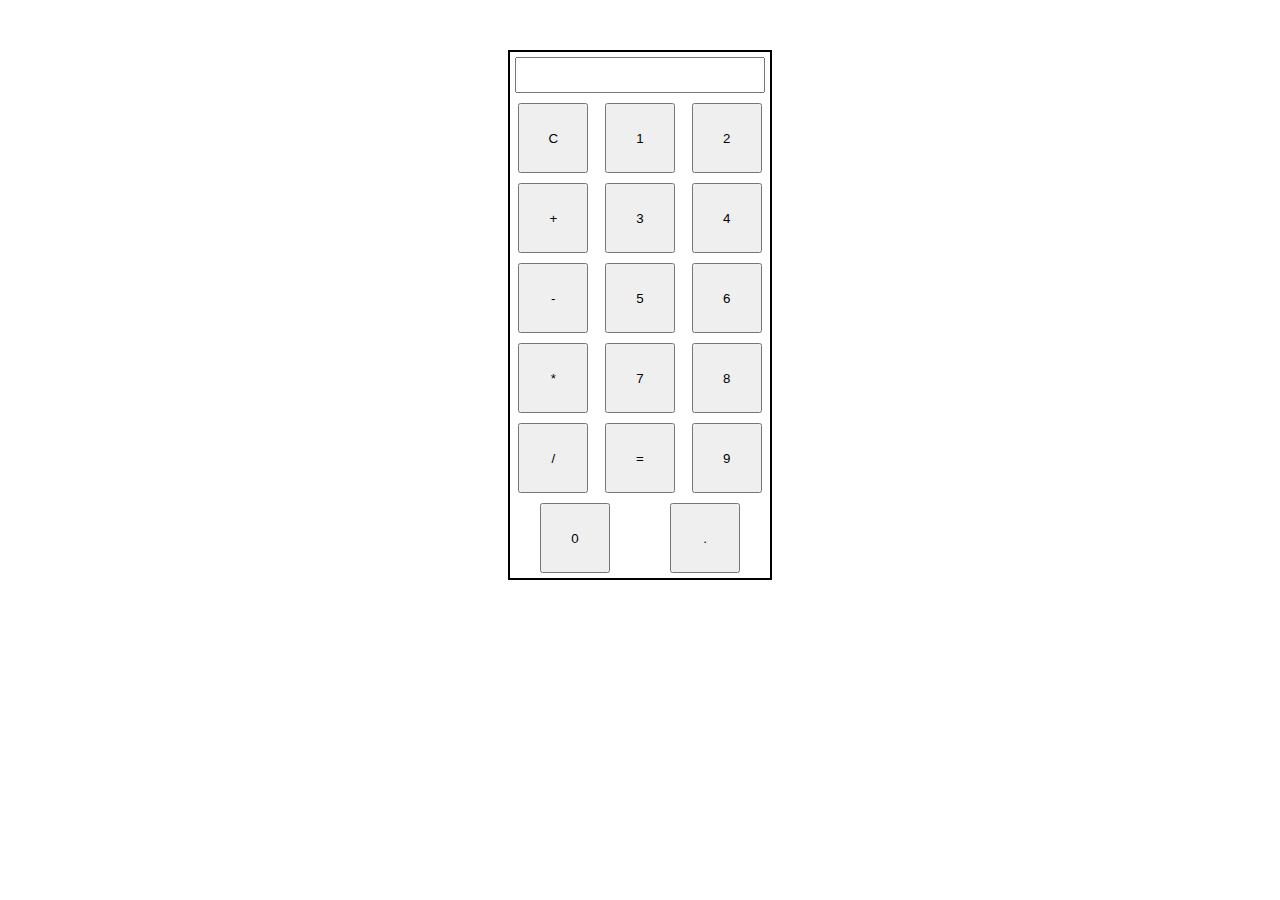
<file: calculator/index.html>
<!DOCTYPE html>
<html lang="en">
<head>
    <meta charset="UTF-8">
    <meta name="viewport" content="width=device-width, initial-scale=1.0">
    <title>Document</title>
    <link rel="stylesheet" href="style.css">
</head>
<body>
<main>
    <div id="calculator">
        <input type="text" id="inputBox" readonly>
        <div id="display">
            <button class="btn" onclick="empty()">C</button>
            <button class="btn" onclick="appendValue('1')">1</button>
            <button class="btn" onclick="appendValue('2')">2</button>
            <button class="btn" onclick="appendValue('+')">+</button>
            <button class="btn" onclick="appendValue('3')">3</button>
            <button class="btn" onclick="appendValue('4')">4</button>
            <button class="btn" onclick="appendValue('-')">-</button>
            <button class="btn" onclick="appendValue('5')">5</button>
            <button class="btn" onclick="appendValue('6')">6</button>
            <button class="btn" onclick="appendValue('*')">*</button>
            <button class="btn" onclick="appendValue('7')">7</button>
            <button class="btn" onclick="appendValue('8')">8</button>
            <button class="btn" onclick="appendValue('/')">/</button>
            <button class="btn" onclick="calculate('=')">=</button>
            <button class="btn" onclick="appendValue('9')">9</button>
            <button class="btn" onclick="appendValue('0')">0</button>
            <button class="btn" onclick="appendValue('.')">.</button>
        </div>
    </div>
</main>  
<script src="index.js"></script>
</body>
</html>
</file>
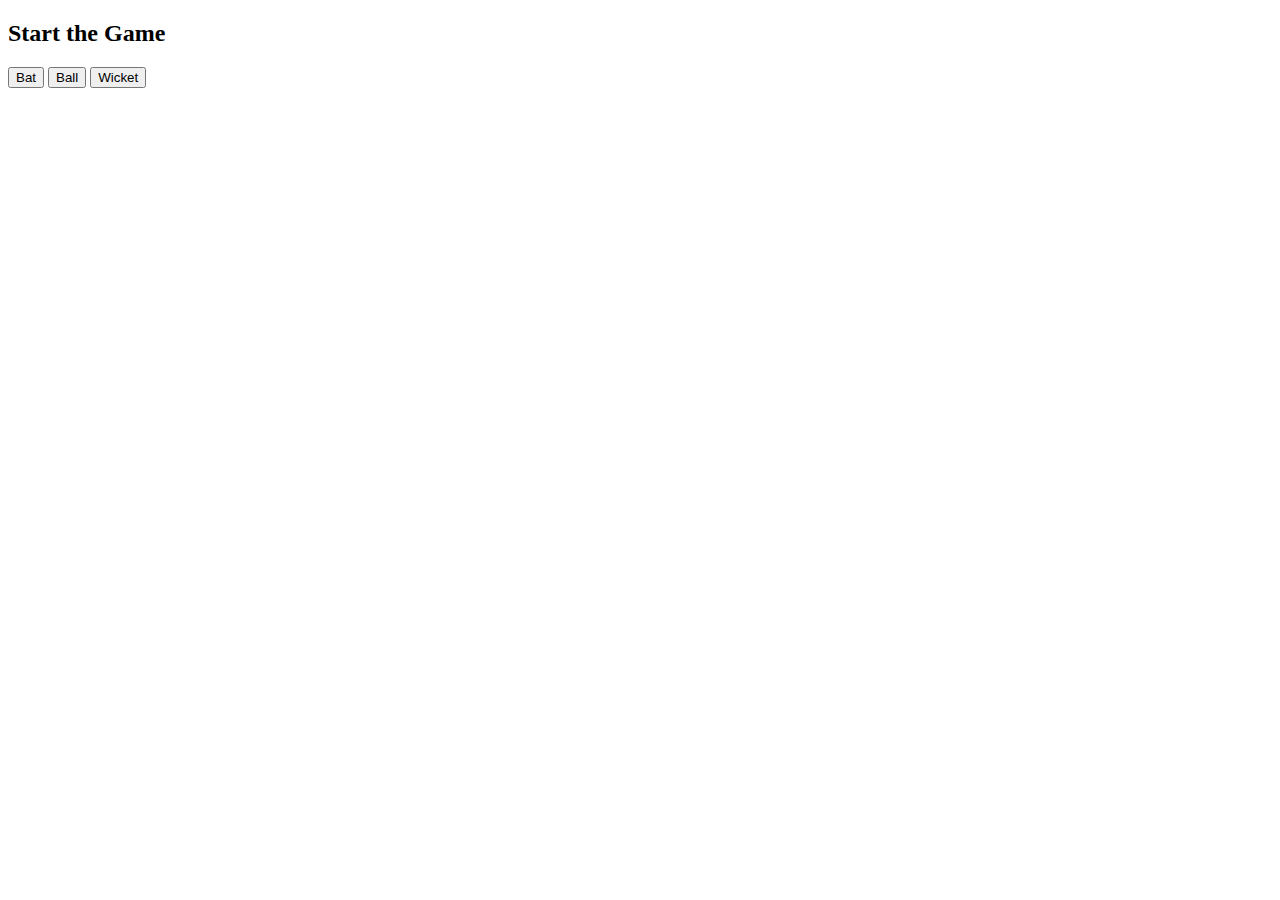
<file: cricket-game/index.html>
<!DOCTYPE html>
<html lang="en">
<head>
    <meta charset="UTF-8">
    <meta name="viewport" content="width=device-width, initial-scale=1.0">
    <title>Cricket Game</title>
</head>
<body>
<main>
    <h2>Start the Game</h2>
    <button class="btn" onclick="bat()">Bat</button>
    <button class="btn" onclick="ball()">Ball</button>
    <button class="btn" onclick="wicket()">Wicket</button>
    <script src="index.js"></script>
</main>  
</body>
</html>
</file>
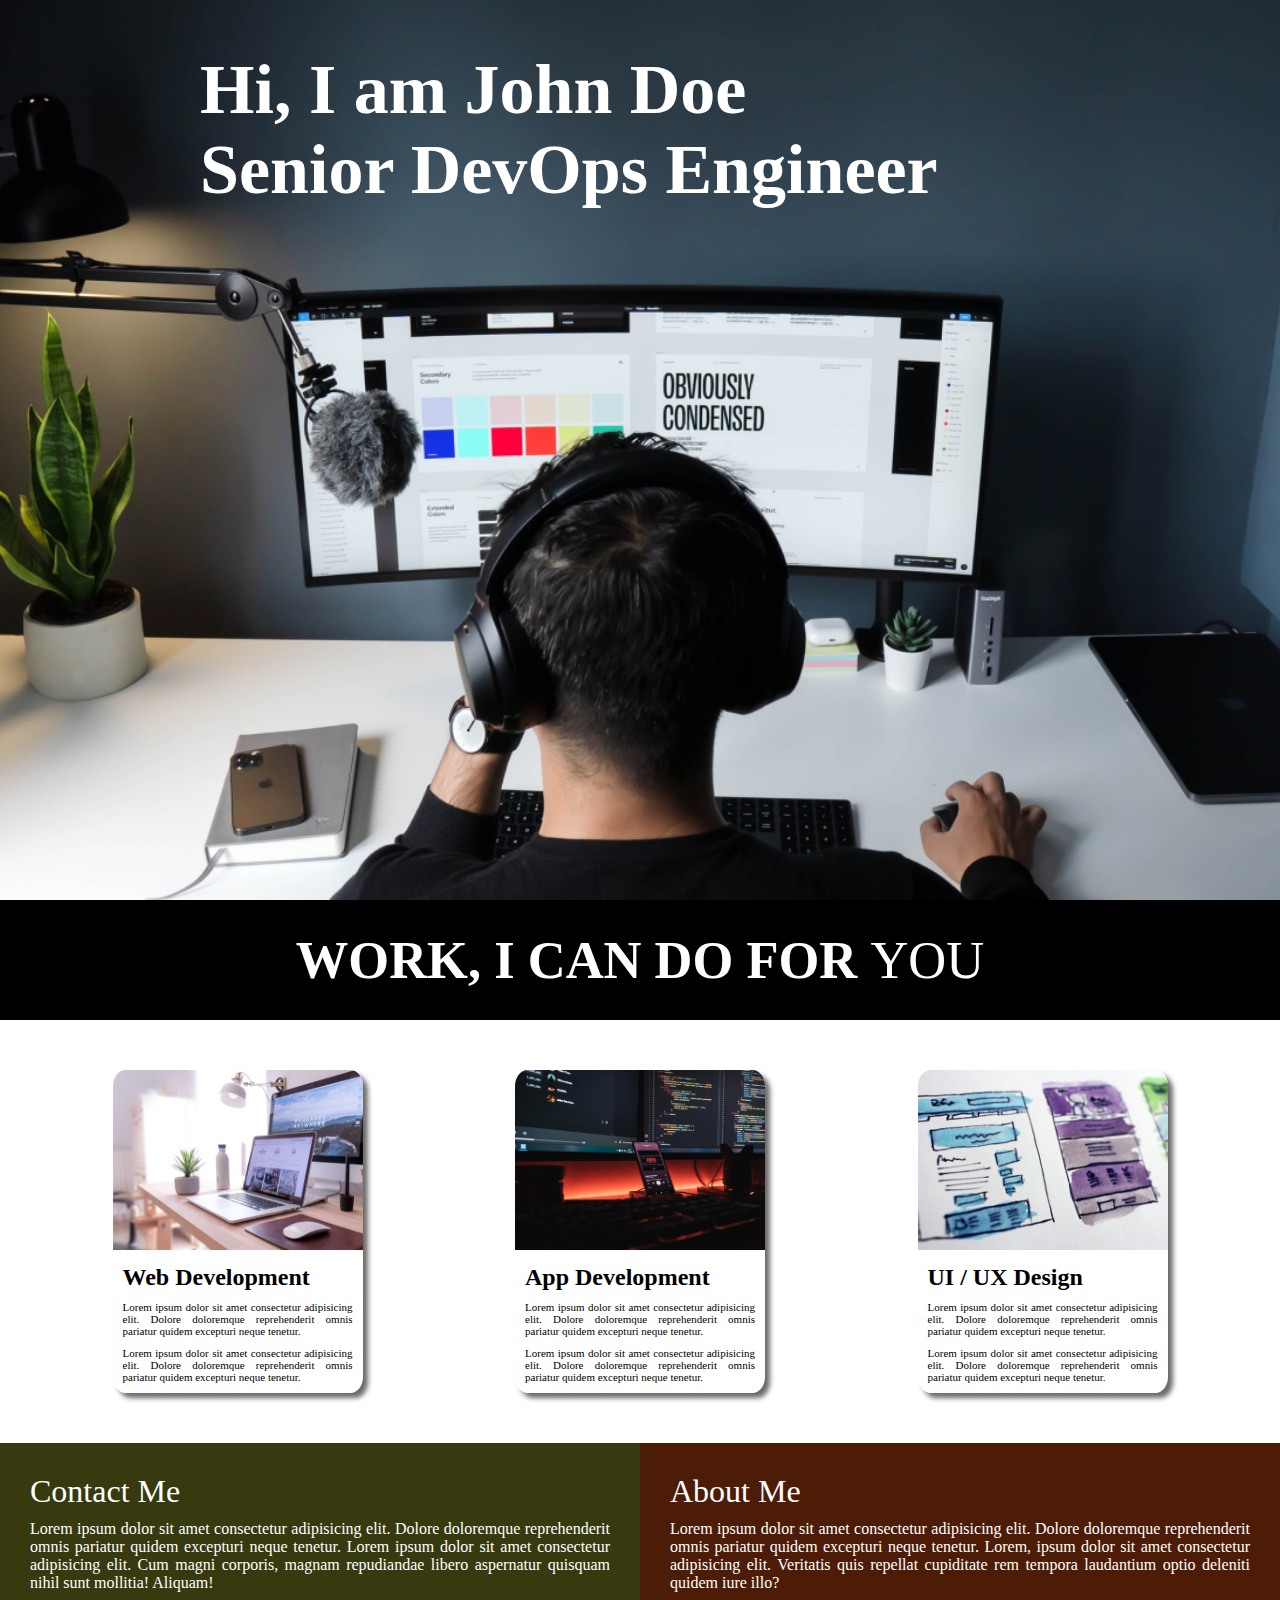
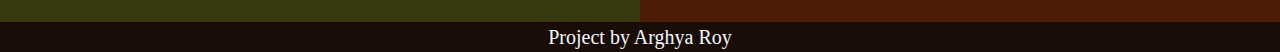
<file: developer-landing-page/index.html>
<!DOCTYPE html>
<html lang="en">
<head>
    <meta charset="UTF-8">
    <meta name="viewport" content="width=device-width, initial-scale=1.0">
    <link rel="stylesheet" href="style.css">
    <title>DevOps Landing Page</title>
</head>
<body>
    <div id="hero">
     <h2 id="heading">Hi, I am John Doe <br> Senior DevOps Engineer</h2>
    </div>

    <div id="offer-heading">
        <h2>WORK, I CAN DO FOR <span style="font-weight: 200;">YOU</span></h2>
    </div>

    <div id="offers">
        <div class="offer-block" id="block1">
        <img src="web.png">
        <h2>Web Development</h2>
        <p>Lorem ipsum dolor sit amet consectetur adipisicing elit. Dolore doloremque reprehenderit omnis pariatur quidem excepturi neque tenetur. </p>
        <p>Lorem ipsum dolor sit amet consectetur adipisicing elit. Dolore doloremque reprehenderit omnis pariatur quidem excepturi neque tenetur. </p>
        </div>


        <div class="offer-block" id="block1">
        <img src="mobile.png">
        <h2>App Development</h2>
        <p>Lorem ipsum dolor sit amet consectetur adipisicing elit. Dolore doloremque reprehenderit omnis pariatur quidem excepturi neque tenetur. </p>
        <p>Lorem ipsum dolor sit amet consectetur adipisicing elit. Dolore doloremque reprehenderit omnis pariatur quidem excepturi neque tenetur. </p>
        </div>


        <div class="offer-block" id="block1">
        <img src="uiux.png">
        <h2>UI / UX Design</h2>
        <p>Lorem ipsum dolor sit amet consectetur adipisicing elit. Dolore doloremque reprehenderit omnis pariatur quidem excepturi neque tenetur. </p>
        <p>Lorem ipsum dolor sit amet consectetur adipisicing elit. Dolore doloremque reprehenderit omnis pariatur quidem excepturi neque tenetur. </p> 
        </div>
    </div>

    <div id="description">
        <div class="sections" id="contact">
            <h1>Contact Me</h1>
            <p>Lorem ipsum dolor sit amet consectetur adipisicing elit. Dolore doloremque reprehenderit omnis pariatur quidem excepturi neque tenetur. Lorem ipsum dolor sit amet consectetur adipisicing elit. Cum magni corporis, magnam repudiandae libero aspernatur quisquam nihil sunt mollitia! Aliquam!</p> 
        </div>
        <div class="sections" id="about">
            <h1>About Me</h1>
            <p>Lorem ipsum dolor sit amet consectetur adipisicing elit. Dolore doloremque reprehenderit omnis pariatur quidem excepturi neque tenetur. Lorem, ipsum dolor sit amet consectetur adipisicing elit. Veritatis quis repellat cupiditate rem tempora laudantium optio deleniti quidem iure illo?</p> 

        </div>
    </div>

    <div id="ending">
        <h1>Project by Arghya Roy</h1>
    </div>


</body>
</html>
</file>
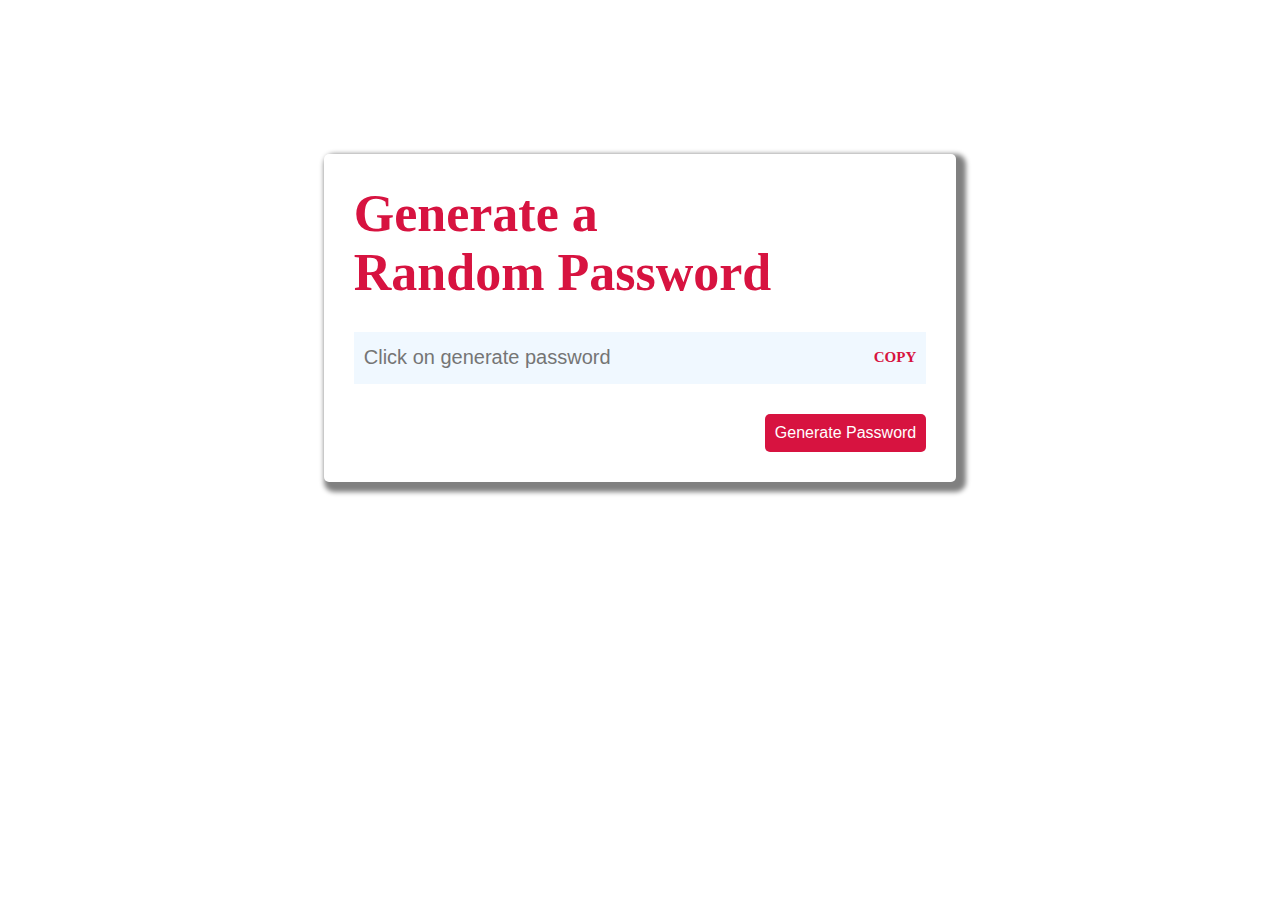
<file: random-password/index.html>
<!DOCTYPE html>
<html lang="en">
<head>
    <meta charset="UTF-8">
    <meta name="viewport" content="width=device-width, initial-scale=1.0">
    <title>Random Password Generator</title>
    <link rel="stylesheet" href="style.css">
</head>
<body>
<div id="container">
    <div id="text">
        <h2>Generate a <br> Random Password</h2>
    </div>
    <div id="field">
        <input type="text" id="password" placeholder="Click on generate password" readonly>
        <h4 onclick="copyInputValue()">COPY</h4>
    </div>
    <div id="button-div">
        <button class="disabled" onclick="updatePassword()">Generate Password</button>
    </div>
</div>

<script src="index.js"></script>
</body>
</html>
</file>
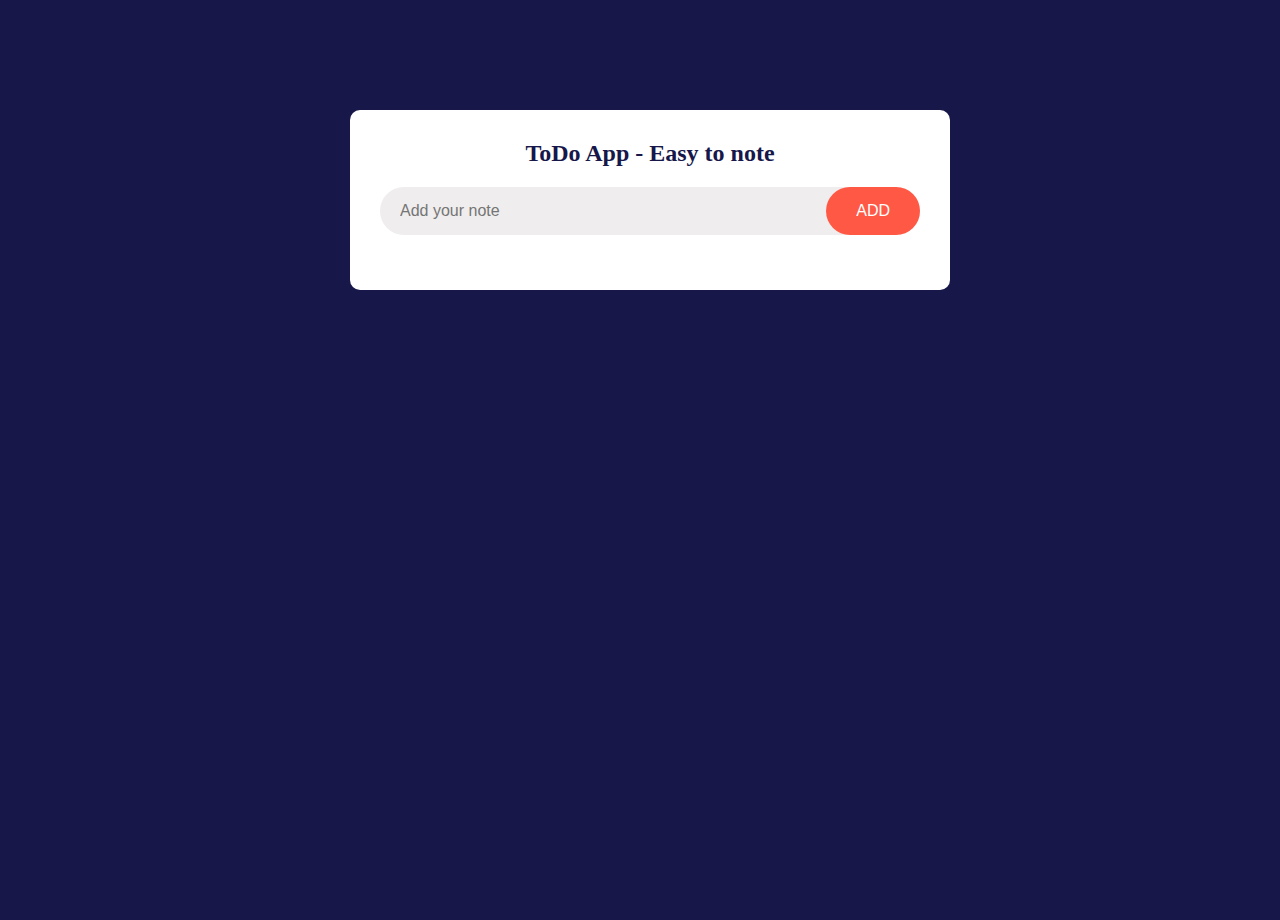
<file: todo/index.html>
<!DOCTYPE html>
<html lang="en">
<head>
    <meta charset="UTF-8">
    <meta name="viewport" content="width=device-width, initial-scale=1.0">
    <title>ToDo App</title>
    <link rel="stylesheet" href="style.css">
</head>
<body>
<div class="container">
    <div class="todo-app">
        <h2>ToDo App - Easy to note</h2>
        <div class="inputarea">
        <input type="text" id="input-box" placeholder="Add your note">
        <button>ADD</button>
        </div>

        <ul id="list-container">
            
        </ul>
    </div>
</div>

<script src="index.js"></script>
</body>
</html>
</file>
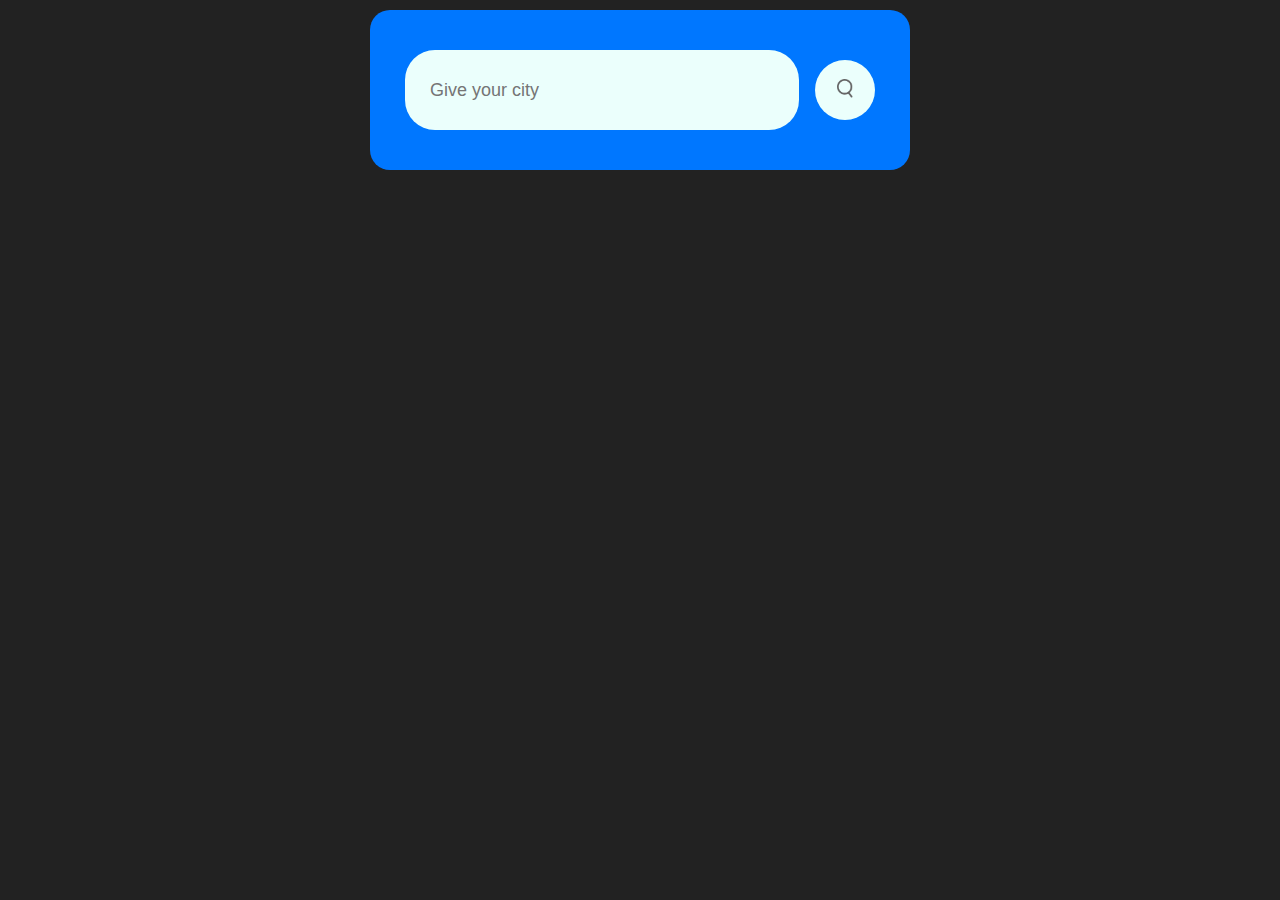
<file: weather/index.html>
<!DOCTYPE html>
<html lang="en">
<head>
    <meta charset="UTF-8">
    <meta name="viewport" content="width=device-width, initial-scale=1.0">
    <title>Weather App</title>
    <link rel="stylesheet" href="style.css">
</head>
<body>
<div class="card">
    <div class="search">
        <input type="text" placeholder="Give your city" spellcheck="false">
        <button><img src="images/search.png"></button>
    </div>
    <div class="weather">
        <img src="images/rain.png" class="weather-icon">
        <div><h3 class="weather-behave">Rain</h3></div>
        <div class="tem-and-feel"><h1 class="temp">22°C</h1>
            <h5 class="feels_like">feels - 22°C</h5>
        </div>
        <div ><h2 class="city">New York</h2></div>
        <div class="details">
            <div class="col">
                <img src="images/humidity.png">
                <div>
                    <p class="humidity">50%</p>
                    <p>humidity</p>
                </div>
            </div>

            <div class="col">
                <div>
                    <p>min - max</p>
                    <p class="minmax">20 - 30</p>
                </div>
            </div>


            <div class="col">
                <img src="images/wind.png">
                <div>
                    <p class="wind">50 km/h</p>
                    <p>Wind Speed</p>
                </div>
            </div>
        </div>
    </div>
</div>
<script src="index.js"></script>
</body>
</html>
</file>
<file: calculator/style.css>
#calculator {

width: 250px;
margin: auto;
margin-top: 50px;
border: 2px solid black;
padding: 5px;
}

#inputBox {
    width: 242px;
    height: 30px;
    font-size: 20px;

}

#display {
    display: flex;
    flex-wrap: wrap;
    gap: 10px;
    justify-content: space-around;
    margin-top: 10px;
}
.btn {
    height: 70px;
    width: 70px;
}
</file>
<file: developer-landing-page/style.css>
* {
    margin: 0px;
    padding: 0px;
}

#hero {
background-image: url(./developer.png);
background-size: cover;
background-position: center;
height: 100vh;
width: 100vw;
background-repeat: no-repeat;

padding: 50px 200px;
box-sizing: border-box;
font-size: 40px;
color: white;
}


#offer-heading {
    background-color: black;
    height: 120px;
    width: 100vw;
    font-size: 35px;
    display: flex;
    justify-content: center;
    align-items: center;
    color: white;
}

#offers {
    padding-top: 50px;
    padding-bottom: 50px;
    width: 100vw;
    background-color: white;
    display: flex;
    justify-content: space-evenly;
    align-items: center;
    flex-wrap: wrap;
    gap: 40px;
}

.offer-block {
    width: 250px;
    background-color: white;
    box-shadow: 5px 5px 5px rgb(110, 106, 106);
    border-radius: 5%;
    overflow: hidden;


}  

.offer-block img {
    width: 120%;
    object-fit: cover;  
    object-position: center; 
}  
.offer-block h2 {
    margin-top: 10px;
    margin-left: 10px;
}

.offer-block p {
    margin: 10px;
    text-align: justify;
    font-size: 11px;
}
#description {
    width: 100vw;
    display: flex;
    background-color: #4D1C06;
}

.sections {
    width: 50%;
    padding: 30px;
    text-align: justify;
    color: white;
}

.sections h1 {
    font-weight: 100;
    margin-bottom: 10px;
    
}

#contact {
    background-color: #363A0E;
}

#about {
    background-color: #4D1C06;
}

#ending {
    width: 100vw;
    height: 30px;
    display: flex;
    padding: 0px;
    justify-content: center;
    align-items: center;
    font-size: 10px;
    color: aliceblue;
    background-color: #1a0d07;
}

#ending h1 {
    font-weight: 100;
}

#heading h2, #heading {
    font-size: 70px;
}



@media (max-width: 768px) {
    #hero {
      width: 100vw;
      height: auto;
      min-height: 300px;
      max-height: 500px;
      padding: 20px 40px;

    }
    #offer-heading h2 {
        font-size: 15px;
    }
    #offer-heading {
        height: 50px !important;
    }
    #heading h2, #heading {
        font-size: 32px !important;
    }
    #heading {
        font-size: 32px !important;

    }
       
  }
</file>
<file: random-password/style.css>
* {
    margin: 0px;
    padding: 0px;
}

body {
    background-color: white;
    display: flex;
    justify-content: center;
}

#container {
    margin-top: 12%;
    display: flex;
    flex-direction: column;
    gap: 30px;
    background-color: white;
    padding: 30px;
    border-radius: 5px;
    box-shadow: 5px 5px 5px 5px gray;;
}
#text h2 {
    font-size: 52px;
    color: #D71340;
}
#field {
    display: flex;
    background-color: aliceblue;
    justify-content: center;
    align-items: center;
    
    
}

input {
    border: 0;
    outline: 0;
    background-color: aliceblue;
    width: 90vw;
    max-width: 500px;
    height: 50px;
    font-size: 20px;
    padding: 1px 10px;
}

#field h4 {
    font-size: 15px;
    padding-right: 10px;
    color: #D71340;
}

#field h4:hover {
    cursor: pointer;

}

button {
background-color: #D71340;
border: 0;
padding: 10px;
border-radius: 5px;
color: white;
font-size: 16px;
}
button:hover {
    cursor: pointer; 
}
#button-div {
    display: flex;
    justify-content: end;
}



@media screen and (max-width: 768px) {
    #text h2 {
        font-size: 22px;
    }
    input {
        width: 70vw;
        max-width: 300px;
        height: 40px;
        font-size: 20px;
    }
    #field h4 {
        font-size: 10px;
        padding-right: 10px;
    
    }
    button {
        font-size: 10px;
        }
        #button-div {
            display: flex;
            justify-content: center;
        }
}

@media screen and (max-width: 576px) {
    #text h2 {
        font-size: 22px;
    }
    input {
        width: 70vw;
        height: 40px;
        font-size: 20px;
        min-width: 50px;
    }
    #field h4 {
        font-size: 10px;
        padding-right: 10px;
    
    }
    button {
        font-size: 10px;
        }
        #button-div {
            display: flex;
            justify-content: start;
        }
}
</file>
<file: todo/style.css>
* {
    margin: 0px;
    padding: 0px;
}
.container {
    width: 100%;
    height: 100vh;
    background-color: #17174a;
    padding: 10px
}
.todo-app {
    width: 100%;
    max-width: 540px;
    background-color: #fff;
    margin: 100px auto 20px;
    padding: 30px;
    border-radius: 10px;
}

.todo-app h2 {
    text-align: center;
    color: #17174a;
}
.inputarea {
display: flex;
background-color: #efeded;
border-radius: 40px;
margin-top: 20px;
margin-bottom: 25px;

}
.inputarea input {
flex: 1;
font-weight: 14px;
padding: 10px;
padding-left: 20px;
border: none;
outline: none;
font-size: 16px;
background-color: transparent;
}

.inputarea button {
    border: none;
    outline: none;
    background-color: #ff5945;
    padding: 15px 30px;
    font-size: 16px;
    color: #fff;
    border-radius: 40px;
}

ul li {
    list-style: none;
    font-size: 17px;
    padding: 12px 50px;
    position: relative;
}

ul li::before {
    height: 25px;
    width: 25px;
    border-radius: 50%;
    background-color: #17174a;
    content: '';
    position: absolute;
    left: 8px;
    top: 10px;
}

.checked {
    color: #555;
    text-decoration: line-through;
}

.checked::before {
    background-color: #555;
}

ul li span {
    position: absolute;
    right: 15px;
    font-size: 22px;
    width: 25px;
    height: 25px;
    background-color: #17174a;
    color: #fff;
    border-radius: 50%;
    text-align: center;
    top: 10px;
    line-height: 25px;
}

ul li span:hover{
    background-color: #c5c5d2;
    color: #17174a;
    cursor: pointer;
}
</file>
<file: weather/style.css>
* {
    margin: 0px;
    padding: 0px;
}

body {
    background-color: #222;
}

.card {
    width: 90%;
    max-width: 470px;
    background-color: rgb(0, 119, 255);
    color: #fff;
    margin: 10px auto;
    border-radius: 20px;
    padding: 40px 35px;
    text-align: center;
}

.search {
    width: 100%;
    display: flex;
    align-items: center;
    justify-content: center;
}

.search input {
    border: 0;
    outline: 0;
    background-color: #ebfffc;
    color: #555;
    padding: 10px 25px;
    height: 60px;
    border-radius: 30px;
    margin-right: 16px;
    font-size: 18px;
    flex: 1;
}

.search button {
    border: 0;
    outline: 0;
    background-color: #ebfffc;
    border-radius: 50%;
    width: 60px;
    height: 60px;
    cursor: pointer;
}

.search button img {
width: 16px;
}

.weather-icon {
    width: 170px;
    margin-top: 30px;
}

.weather h1 {
    font-size: 80px;
    font-weight: 500px;
}

.weather h2 {
    font-size:45px;
    font-weight: 400px;
    margin-top: -10px;
}

.weather h3 {
    font-size:25px;
    font-weight: 200px;
    margin-top: -10px;
}

.details {
    display: flex;
    align-items: center;
    justify-content: space-between;
    padding: 0 20px;
    margin-top: 50px;
}

.weather {
    display: none;
}

.tem-and-feel {
    display: flex;
    justify-content: center;
    gap: 10px
}
.feels_like {
    font-size: 25px;
    align-self: flex-end;
    padding-bottom: 15px;
}
</file>
